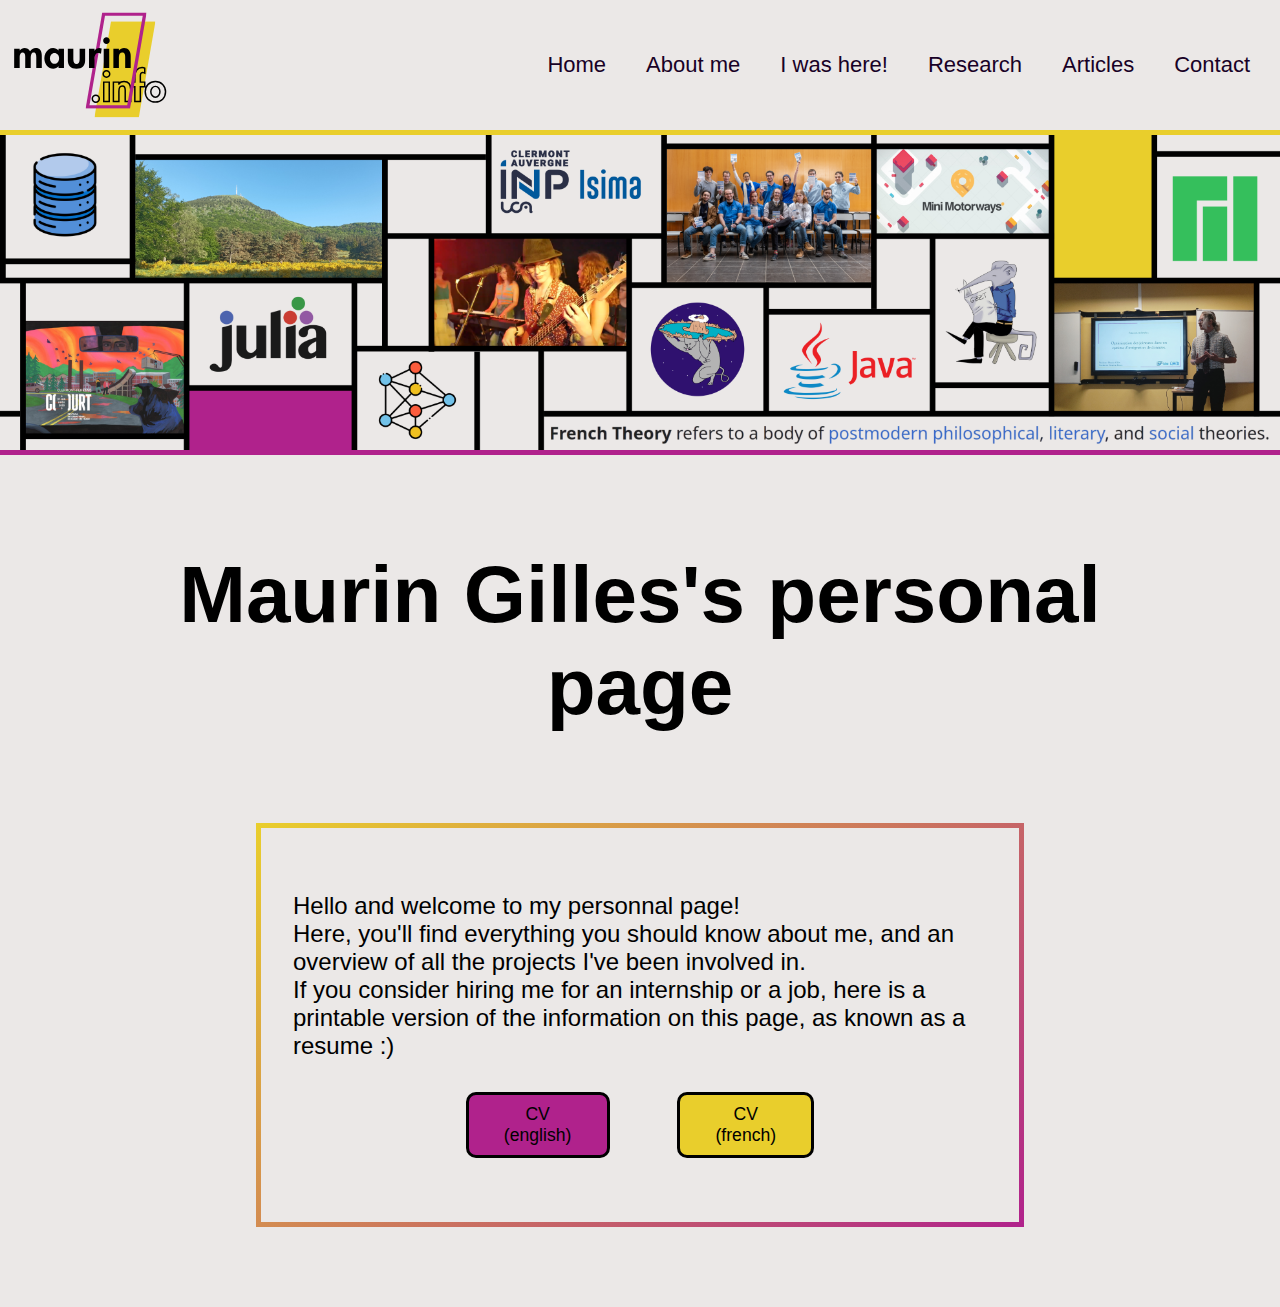
<file: index.html>
<!DOCTYPE html>
<html lang="en">
<head>
    <title>Maurin Gilles</title>
    <meta name="viewport" content="width=device-width, initial-scale=1">
    <meta charset="utf-8">
    <meta name="keywords" content="Maurin Gilles, Isima, Informatique, Informaticien, Ingénieur, Etudiant, Stagiaire, Clermont-Ferrand, Développeur">
    <meta name="description" content="Page d'accueil du site web de Maurin Gilles.">
    <link rel="icon" type="image/x-icon" href="./imgs/logo.svg">
    
    <link rel="stylesheet" type="text/css" href="./styles/styles.css">
    <link rel="stylesheet" type="text/css" href="./styles/responsive.css">
</head>



<body>

    <nav class="menu-container">
      <!-- burger menu -->
      <input type="checkbox" aria-label="Toggle menu" />
      <span></span>
      <span></span>
      <span></span>
  
      <!-- logo -->
      <a  href=""class="menu-logo">
        <img src="./imgs/logo.svg" alt="magilles5's logo"/>
      </a>
  
      <!-- menu items -->
      <div class="menu">
        <ul></ul>
        <ul>
          <li>
            <a href="./index.html">Home</a>
          </li>
          <li>
            <a href="./aboutme.html">About me</a>
          </li>
          <li>
            <a href="./iwashere.html">I was here!</a>
          </li>
          <li>
            <a href="./research.html">Research</a>
          </li>
          <li>
            <a href="./articles.html">Articles</a>
          </li>
          <li>
            <a href="./contact.html">Contact</a>
          </li>
        </ul>
      </div>
    </nav>
    
   
    <div class="index_main">
      
        <div class="main_image">
          <img id="main_img1" src="imgs/linkedin_banner.png">
          <img id="main_img2" src="imgs/linkedin_banner.png">
        </div>

        <h1>
          Maurin Gilles's personal page
        </h1>

        <div class="gt_border_ext">
          <div class="gt_border_int">
            <p>
              Hello and welcome to my personnal page! <br>
              Here, you'll find everything you should know about me, and an overview of all the projects I've been involved in. <br>

              If you consider hiring me for an internship or a job, here is a printable version of the information on this page, as known as a resume :)
            </p>

            <ul class="CVs">
              <li>
                <a href="docs/CV_MG_EN.pdf"><button id="ENCV">CV<br>(english)</button></a>
              </li>
              <li>
                <a href="docs/CV_MG_FR.pdf"><button id="FRCV">CV<br>(french)</button></a>
              </li>
            </ul>

          </div>
        </div>
        
    </div>


    
</body>
</html>
</file>
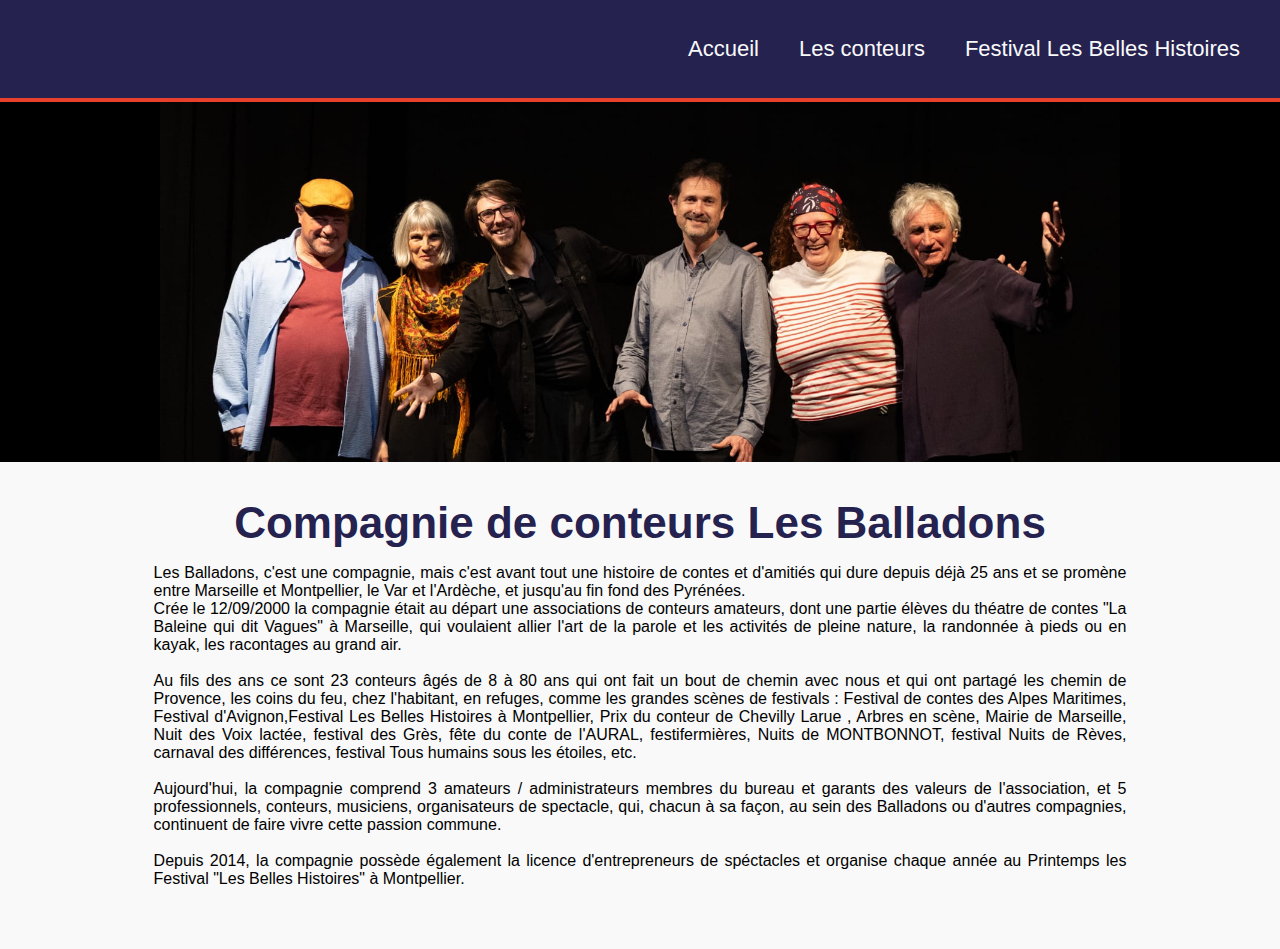
<file: balladons/index.html>
<!DOCTYPE html>
<html lang="fr">
<head>
    <title>Cie Les Balladons</title>
    <meta name="viewport" content="width=device-width, initial-scale=1">
    <meta charset="utf-8">
    <meta name="keywords" content="Balladons">
    <meta name="description" content="Site web de la compagnie des Balladons">

    <link rel="stylesheet" type="text/css" href="./styles/style.css">
    <link rel="stylesheet" type="text/css" href="./styles/menu.css">
    <link rel="stylesheet" type="text/css" href="./styles/responsive.css">
</head>



<body id="index_page">

    <nav class="menu-container">
        <!-- burger menu -->
        <input type="checkbox" aria-label="Toggle menu" />
        <span></span>
        <span></span>
        <span></span>
      
        
        <!-- menu items -->
        <div class="menu">
          <ul>
          </ul>
          <ul>
            <li id="menu_accueil">
              <a href="./index.html">
                Accueil
              </a>
            </li>
            <li id="menu_conteurs">
              <a href="./conteurs.html">
                Les conteurs
              </a>
            </li>
            <li id="menu_fbh">
              <a href="./fbh.html">
                Festival Les Belles Histoires
              </a>
            </li>
          </ul>
        </div>
    </nav>

    <div id="accueil_img_container">
      <img class="accueil_img" id="accueil_img_haut" src="./photos/balladons_accueil_haut.jpeg"/>
      <img class="accueil_img" id="accueil_img_bas" src="./photos/balladons_accueil_bas.jpeg"/>
    </div>
    

    <div class="accueil_container">
      <h1 class="accueil_site">Compagnie de conteurs Les Balladons</h1>

      <p class="accueil_par">
        Les Balladons, c'est une compagnie, mais c'est avant tout une histoire de contes et d'amitiés qui dure depuis déjà 25 ans et se promène entre Marseille et Montpellier, le Var et l'Ardèche, et jusqu'au fin fond des Pyrénées.
        <br>
        Crée le 12/09/2000 la compagnie était au départ une associations de conteurs amateurs, dont une partie élèves du théatre de contes "La Baleine qui dit Vagues" à Marseille, qui voulaient allier l'art de la parole et les activités de pleine nature, la randonnée à pieds ou en kayak, les racontages au grand air.
        <br><br>
        Au fils des ans ce sont 23 conteurs âgés de 8 à 80 ans qui ont fait un bout de chemin avec nous et qui ont partagé les chemin de Provence, les coins du feu, chez l'habitant, en refuges, comme les grandes scènes de festivals  : Festival de contes des Alpes Maritimes, Festival d'Avignon,Festival Les Belles Histoires à Montpellier, Prix du conteur de Chevilly Larue , Arbres en scène, Mairie de Marseille, Nuit des Voix lactée, festival des Grès, fête du conte de l'AURAL, festifermières, Nuits de MONTBONNOT, festival Nuits de Rèves, carnaval des différences, festival Tous humains sous les étoiles, etc.
        <br><br>
        Aujourd'hui, la compagnie comprend 3 amateurs / administrateurs membres du bureau et garants des valeurs de l'association, et 5 professionnels, conteurs, musiciens, organisateurs de spectacle, qui, chacun à sa façon, au sein des Balladons ou d'autres compagnies, continuent de faire vivre cette passion commune. 
        <br><br>
        Depuis 2014, la compagnie possède également la licence d'entrepreneurs de spéctacles et organise chaque année au Printemps les Festival "Les Belles Histoires" à Montpellier.
  
      </p>
    </div>

</body>
</html>
</file>
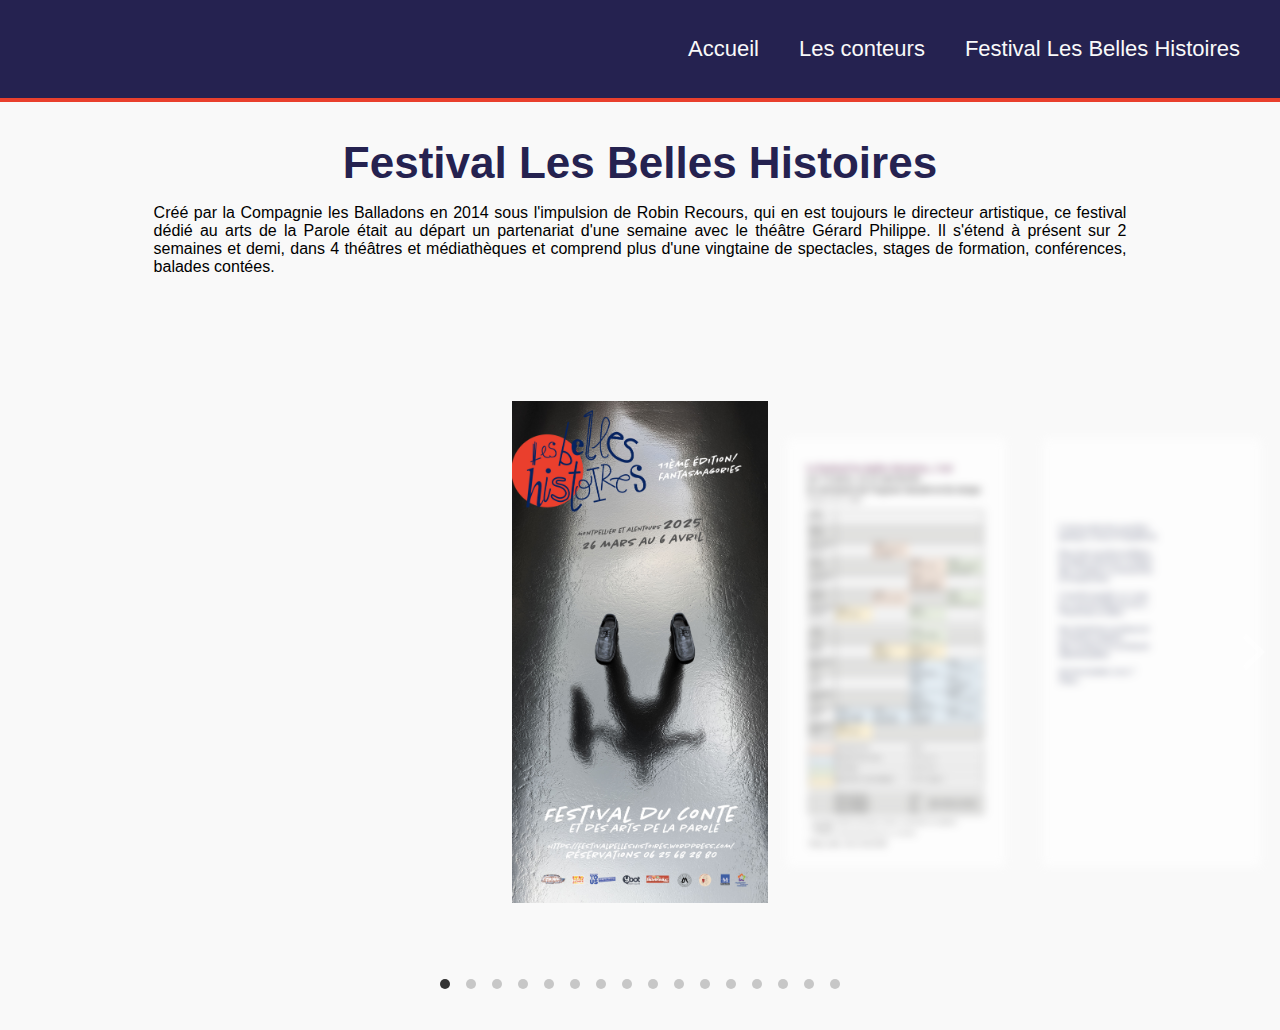
<file: balladons/fbh.html>
<!DOCTYPE html>
<html lang="fr">
<head>
    <title>Cie Les Balladons</title>
    <meta name="viewport" content="width=device-width, initial-scale=1">
    <meta charset="utf-8">
    <meta name="keywords" content="Balladons">
    <meta name="description" content="Site web de la compagnie des Balladons">

    <link rel="stylesheet" type="text/css" href="./styles/style.css">
    <link rel="stylesheet" type="text/css" href="./styles/menu.css">
    <link rel="stylesheet" type="text/css" href="./styles/responsive.css">
    <link rel="stylesheet" href="./flickity.css" media="screen">
    <link rel="stylesheet" type="text/css" href="./styles/carousel.css">
</head>



<body>

    <nav class="menu-container">
        <!-- burger menu -->
        <input type="checkbox" aria-label="Toggle menu" />
        <span></span>
        <span></span>
        <span></span>
      
        
        <!-- menu items -->
        <div class="menu">
          <ul>
          </ul>
          <ul>
            <li id="menu_accueil">
              <a href="./index.html">
                Accueil
              </a>
            </li>
            <li id="menu_conteurs">
              <a href="./conteurs.html">
                Les conteurs
              </a>
            </li>
            <li id="menu_fbh">
              <a href="./fbh.html">
                Festival Les Belles Histoires
              </a>
            </li>
          </ul>
        </div>
    </nav>


    <div class="accueil_container">
      <h1 class="accueil_site">Festival Les Belles Histoires</h1>

      <p class="accueil_par">
          Créé par la Compagnie les Balladons en 2014 sous l'impulsion de Robin Recours, qui en est toujours le directeur artistique, ce festival dédié au arts de la Parole était au départ un partenariat d'une semaine avec le théâtre Gérard Philippe.
          Il s'étend à présent sur 2 semaines et demi, dans 4 théâtres et médiathèques et comprend plus d'une vingtaine de spectacles, stages de formation, conférences, balades contées.
      </p>
    </div>


<!-- Flickity HTML init -->


<!-- Flickity HTML init -->
<div class="carousel js-flickity">
    <!-- images from unsplash.com -->
    <div class="carousel-cell">
      <img src="./imgs/dl_portrait_1s-p1.jpg"/>
    </div>
    <div class="carousel-cell">
        <img src="./imgs/dl_portrait_1s-p2.jpg"/>
    </div>
    <div class="carousel-cell">
        <img src="./imgs/dl_portrait_1s-p3.jpg"/>
    </div>
    <div class="carousel-cell">
        <img src="./imgs/dl_portrait_1s-p4.jpg"/>
    </div>
    <div class="carousel-cell">
        <img src="./imgs/dl_portrait_1s-p5.jpg"/>
    </div>
    <div class="carousel-cell">
        <img src="./imgs/dl_portrait_1s-p6.jpg"/>
    </div>
    <div class="carousel-cell">
        <img src="./imgs/dl_portrait_1s-p7.jpg"/>
    </div>
    <div class="carousel-cell">
        <img src="./imgs/dl_portrait_1s-p8.jpg"/>
    </div>
    <div class="carousel-cell">
        <img src="./imgs/dl_portrait_1s-p9.jpg"/>
    </div>
    <div class="carousel-cell">
        <img src="./imgs/dl_portrait_1s-p10.jpg"/>
    </div>
    <div class="carousel-cell">
        <img src="./imgs/dl_portrait_1s-p11.jpg"/>
    </div>
    <div class="carousel-cell">
        <img src="./imgs/dl_portrait_1s-p12.jpg"/>
    </div>
    <div class="carousel-cell">
        <img src="./imgs/dl_portrait_1s-p13.jpg"/>
    </div>
    <div class="carousel-cell">
        <img src="./imgs/dl_portrait_1s-p14.jpg"/>
    </div>
    <div class="carousel-cell">
        <img src="./imgs/dl_portrait_1s-p15.jpg"/>
    </div>
    <div class="carousel-cell">
        <img src="./imgs/dl_portrait_1s-p16.jpg"/>
    </div>
  </div>  

<script src="./flickity.pkgd.min.js"></script>
</body>
</html>
</file>
<file: styles/styles.css>
/***************************************************************************************************************************************************************************************************/
/* RESET + BASIC */
/***************************************************************************************************************************************************************************************************/

html, body, div, a,
h1, h2, h3, h4, h5, h6, p, blockquote,
em, img, strong, var, caption,.articles_list, .articles_list,
table, tbody, tfoot, thead, tr, th, td,
article, aside, figcaption, footer, header,
nav, section, button {
    margin: 0;
    padding: 0;
    border: 0;
    font-size: 100%;
    font-family: helvetica, sans-serif;
    vertical-align: baseline;
    box-sizing: border-box;
    overflow: auto;
    margin-block-start: 0;
    margin-block-end: 0;
    margin-inline-start: 0px;
    margin-inline-end: 0px;
    text-decoration: none;
}

:root {
  --ylw:#E9CE2C;
  --ppl:#B0228C;
}



a {
  overflow: visible;
}

section {
  background-color: #EBE8E7;
}

p a {
  color:black;
}

p a:hover {
  color:var(--ppl);
  text-decoration-color:var(--ppl);
}

/***************************************************************************************************************************************************************************************************/
/* MENU */
/***************************************************************************************************************************************************************************************************/

.menu-container {
  position: fixed;
  display: flex;
  align-items: center;
  background: #EBE8E7;
  color: var(--ylw);
  padding: 10px;
  z-index: 3;
  -webkit-user-select: none;
  user-select: none;
  box-sizing: border-box;
  border-bottom : solid thick;
}

.menu-logo {
  /*overflow: auto;*/
  line-height: 0;
  margin: 0;
}

.menu-logo img {
  max-height: 110px;
  flex-shrink: 0;
}

.menu-container a {
  overflow: visible;
  text-decoration: none;
  color: #EBE8E7;
  transition: color 0.3s ease;
}

.menu-container a:hover {
  color: var(--ppl);
}

.menu-container a:active {
  color: var(--ylw);
}

.menu-container input {
  display: block;
  width: 35px;
  height: 25px;
  margin: 0;
  position: absolute;
  cursor: pointer;
  opacity: 0; /* hide this */
  z-index: 3; /* and place it over the hamburger */
  -webkit-touch-callout: none;
}

/***************************************************************************************************************************************************************************************************/
/* BURGER MENU */
/***************************************************************************************************************************************************************************************************/

.menu-container span {
  display: block;
  width: 33px;
  height: 4px;
  margin-bottom: 5px;
  position: relative;
  background: #180126;
  border-radius: 3px;
  z-index: 1;
  transform-origin: 4px 0px;
  transition: transform 0.5s cubic-bezier(0.77,0.2,0.05,1.0),
              background 0.5s cubic-bezier(0.77,0.2,0.05,1.0),
              opacity 0.55s ease;
}

.menu-container span:first-child {
  transform-origin: 0% 0%;
}

.menu-container span:nth-child(3) {
  transform-origin: 0% 100%;
}

.menu-container input:checked ~ span {
  opacity: 1;
  transform: rotate(45deg) translate(3px,-1px);
  background: #ded9e2;
}

.menu-container input:checked ~ span:nth-child(4) {
  opacity: 0;
  transform: rotate(0deg) scale(0.2, 0.2);
}

.menu-container input:checked ~ span:nth-child(3) {
  transform: rotate(-45deg) translate(-5px,11px);
}

.menu ul {
  list-style: none;
}

.menu li {
  padding: 10px 0;
  font-size: 22px;
}

/***************************************************************************************************************************************************************************************************/
/* INDEX */
/***************************************************************************************************************************************************************************************************/



.index_main {
  background-color: #EBE8E7;
  max-width:100%;
  overflow:hidden;
  z-index: 1;
}

.main_image {
  width:200%;
  margin-top:130px;
  display:inline-flex;
}

.main_image img {
  width:100%;
  border-bottom: solid thick var(--ppl);
  animation: scrolling 40s linear infinite;
}

@keyframes scrolling {
  0% {
    transform: translateX(0);
  }
  100% {
    transform: translateX(-100%);
  }
}

.index_main h1 {
  margin:10vh;
  text-align:center;
  font-size: 5em;
  border-bottom: 5vh;
}



/***************************************************************************************************************************************************************************************************/
/* CVS */
/***************************************************************************************************************************************************************************************************/

.CVs {
  margin:auto;
  margin-top: 2em;
  display:flex;
  justify-content: space-around;
  width: 60%;
  padding: 0;
}

.CVs li {
  display: inline-block;
}

.CVs button {
  font-size: 110%;
  border: solid black 3px;
  padding: 0.5em 2em 0.5em 2em;
  border-radius: 10px;
}

#ENCV {
  background: var(--ppl);
}

#ENCV:hover {
  background-color:#EBE8E7;
  border-color: var(--ppl);
  transform: scale(115%);
}

#FRCV {
  background: var(--ylw);
}

#FRCV:hover {
  background-color:#EBE8E7;
  border-color: var(--ylw);
  transform: scale(115%);
}

.CVs + p {
  font-size: 105%;
  text-align:center;
  margin-top:2em;
}

.aboutme_main, .iwh_main {
  position: relative;
  height:100%;
  width:100%;
  overflow-y:hidden;
  background-color: #EBE8E7;
  margin-top:110px;
  padding-bottom:10px;
}

/***************************************************************************************************************************************************************************************************/
/* GRADIENT-TOGGLED-BORDER */
/***************************************************************************************************************************************************************************************************/


.gt_border_ext{
  background: linear-gradient(140deg, var(--ylw) 0%, var(--ppl) 100%);
  padding: 5px;
  max-width: 60vw;
  margin: auto;
  margin-bottom: 5em;
  margin-top:5em;
  overflow: visible;
}

.gt_border_ext *{
  overflow:visible;
}

.gt_border_int {
  background-color:#EBE8E7;
  padding: 4em 2em 4em 2em;
}

.gt_border_int p, .gt_border_int h2 {
  font-size: 150%;
}

.gt_border_int h2 {
  font-size: 200%;
  padding-left:2.5em;
  margin-bottom:0.5em;
}

/***************************************************************************************************************************************************************************************************/
/* POSITIONING ELEMENTS IN ABOUTME AND IWASHERE PAGES */
/***************************************************************************************************************************************************************************************************/


/*****************/
/* About me page */
/*****************/

/* Who I am */

#aboutme_coucou{
  margin-top:7vh;
  rotate:2deg;
}

#aboutme_coucou p, #aboutme_coucou h2{
  rotate:-2deg;
}

/* My cursus */

#aboutme_cursus{
  margin:auto;
  rotate: -5deg;
}

#aboutme_cursus p, #aboutme_cursus h2, #aboutme_cursus img {
  rotate: 5deg;
}

#isima_logo {
  max-height:6em;
  margin-left:4em;
}

/* Computer science */

#aboutme_cs {
  margin:auto;
  margin-top:10vh;
  rotate: 5deg;
}

#aboutme_cs p, #aboutme_cs h2, #aboutme_cs img {
  rotate:-5deg;
}

#java_logo {
  max-height:7em;
  margin:0 0 -1em 40vw;
}

/* Philosophy */

#aboutme_philo {
  margin-top: 9vh;
  rotate:-2deg;
}

#aboutme_philo p, #aboutme_philo h2 {
  rotate:2deg;
}

/* Music */

#aboutme_music {
  margin-top: 9vh;
  rotate:8deg;
}

#aboutme_music p, #aboutme_music h2 {
  rotate:-8deg;
}

/******************/
/* I was here page*/
/******************/

/* Credit Agricole Centre France */

#iwh_cacf {
  margin:auto;
  margin-top:8vh;
  rotate: 1deg;
}

#iwh_cacf p, #iwh_cacf h2 {
  rotate: -1deg;
}

/* Lebon */

#iwh_lebon {
  margin-top:8em;
  rotate: -7deg;
}

#iwh_lebon h2, #iwh_lebon p {
  rotate:7deg;
}

/* GaZZette */

#iwh_gazzette {
  margin-top:15vh;
  rotate:8deg;
}

#iwh_gazzette p {
  padding: 0em 0em 0em 0em;
}

#iwh_gazzette h2, #iwh_gazzette p,  #iwh_gazzette img {
  rotate:-8deg;
}

#gazzette_logo {
  max-height: 13em;
  margin: -4em 0 -2em 42vw;
  overflow: visible;
}

/* FedEA */

#iwh_fedea {
  rotate:-4deg;
  margin-top:14vh;
}

#iwh_fedea p, #iwh_fedea h2, #iwh_fedea img {
  rotate:4deg;
}

#fedea_logo {
  max-height:20em;
  margin: -6em 0 -8em 4em;
}

/* Enigma */

#iwh_enigma {
  margin:auto;
  rotate:1deg;
}

#iwh_enigma p, #iwh_enigma h2, #iwh_enigma img {
  rotate:-1deg;
}

#enigma_logo {
  max-height: 12em;
  margin: 0 0 -2em 40vw;
}

/* TelluZZEon */

#iwh_telluzzeon {
  rotate:11deg;
  margin-top:14vh;
}

#iwh_telluzzeon p, #iwh_telluzzeon h2, #iwh_telluzzeon img {
  rotate:-11deg;
}

#telluzzeon_logo {
  max-height: 11em;
  margin: 0 0 -3em 45vw;
}

/* Clermont ISFF */

#iwh_isff {
  margin-top:15vh;
  rotate:-2deg;
}

#iwh_isff h2, #iwh_isff p,  #iwh_isff img {
  rotate:2deg;
}

#isff {
  max-height:12em;
  margin-left:2em;
  margin-top:1em;
}

/***************************************************************************************************************************************************************************************************/
/* COOL TEXT */
/***************************************************************************************************************************************************************************************************/

@import url(https://fonts.googleapis.com/css?family=Montserrat);

.cool_text {
  margin-top:5vh;
  display: flex;
  height: 100%;
  align-items: center;
}

svg {
    display: block;
    font: 10.5em 'Montserrat';
    max-height:20vh;
    margin: 0 auto;
}

.text-copy {
    fill: none;
    stroke: white;
    stroke-dasharray: 6% 29%;
    stroke-width: 5px;
    stroke-dashoffset: 0%;
    animation: stroke-offset 5.5s infinite linear;
}

.text-copy:nth-child(1){
  stroke: black;
  animation-delay: -1;
}

.text-copy:nth-child(2){
  stroke: var(--ppl);
  animation-delay: -2s;
}

.text-copy:nth-child(3){
  stroke: #687ec9;
  animation-delay: -3s;
}

.text-copy:nth-child(4){
  stroke: #4ecdb4;
  animation-delay: -4s;
}

.text-copy:nth-child(5){
  stroke: var(--ylw);
  animation-delay: -5s;
}

@keyframes stroke-offset{
  100% {stroke-dashoffset: -35%;}
}

/***************************************************************************************************************************************************************************************************/
/* DASHED LINE */
/***************************************************************************************************************************************************************************************************/

.animated_dashed_line {
  height:2px;
  width:100vw;
  display:inline-flex;
}

.animated_dashed_line span {
  overflow:visible;
  width:25vw;
  height:4px;
}

.animated_dashed_line + div {
  height:0px;
  width:100%;
  border-bottom: 4px dashed #EBE8E7;
  border-top: 4px dashed #EBE8E7;
  transform: translateY(-8px);
}

.animated_dashed_line span:nth-child(1) {
  animation: first 4s infinite;
  animation-timing-function: steps(1);
}
.animated_dashed_line span:nth-child(2) {
  animation: second 4s infinite;
  animation-timing-function: steps(1);
}
.animated_dashed_line span:nth-child(3) {
  animation: third 4s infinite;
  animation-timing-function: steps(1);
}
.animated_dashed_line span:nth-child(4) {
  animation: fourth 4s infinite;
  animation-timing-function: steps(1);
}

@keyframes first {
  0% { background-color: var(--ppl); }
  25% { background-color: #687ec9; }
  50% { background-color: #4ecdb4; }
  75% { background-color: var(--ylw) }
  100% { background-color: var(--ppl); }
}

@keyframes second {
  0% { background-color: #687ec9; }
  25% { background-color: #4ecdb4; }
  50% { background-color: var(--ylw) }
  75% { background-color: var(--ppl); }
  100% { background-color: #687ec9; }
}

@keyframes third {
  0% { background-color: #4ecdb4; }
  25% { background-color: var(--ylw) }
  50% { background-color: var(--ppl);}
  75% { background-color: #687ec9; }
  100% { background-color: #4ecdb4; }
}

@keyframes fourth {
  0% { background-color: var(--ylw) }
  25% { background-color: var(--ppl); }
  50% { background-color: #687ec9; }
  75% { background-color: #4ecdb4; }
  100% { background-color: var(--ylw) }
}



/***************************************************************************************************************************************************************************************************/
/* ARTICLES & RESEARCH */
/***************************************************************************************************************************************************************************************************/

/* both */

.articles_main, .research_main {
  position: relative;
  min-height:100vh;
  height:100%;
  width:100%;
  overflow-y:hidden;
  background-color: #EBE8E7;
  margin-top:110px;
  padding-bottom:10px;
}

.intro {
  width:100%;
  margin:auto;
  text-align:center;
  font-size:130%;
  padding: 0 18vw 0 18vw;
}

/***************************************************************************************************************************************************************************************************/
/* RESEARCH */
/***************************************************************************************************************************************************************************************************/

.research_work h2 {
  font-size:250%;
  margin:1em 0em 1em 4em;
}

.research_work h3 {
  font-size:180%;
  margin:0 18vw 1em 18vw;
  text-align:justify;
}

.research_work p,.research_work ul  {
  font-size:120%;
  margin:0 18vw 0 18vw;
  text-align:justify;
}

.research_work p {
  margin-bottom:1.5em;
}



/***************************************************************************************************************************************************************************************************/
/* ARTICLES */
/***************************************************************************************************************************************************************************************************/

.gzzt_btn {
  border: solid var(--ylw) 3px;
  padding: 0.5em 2em 0.5em 2em;
  border-radius: 10px;
  background: transparent;
  display:block;
  margin-left:auto;
  margin-right:auto;
  margin-top:2em;
  max-width:12em;
  text-decoration: none;
  color:black;
  transition: transform 200ms ease-in-out;
}

.gzzt_btn a {
  text-decoration: none;
  color:black;
}

.gzzt_btn:hover {
  overflow:visible;
  border: solid var(--ppl) 3px;
  transform: scale(120%);
}

.articles_main h1 {
  margin: 0.5em 0 0.5em 0;
  text-align: center;
  font-size:400%;
}

.articles_list {
  overflow:hidden;
}

.article {
  box-sizing: border-box;
  width:100%;
  display:inline-flex;
  justify-content: space-around;
  align-items: center;
  padding: 0.5em 15em 0.5em 15em;
}

.article_presentation {
  max-width:50vw;
}

.article_presentation h2 {
  font-size:170%;
  margin-bottom:0.7em;
}

.article_presentation p {
  font-size:110%;
}


.article_img {
  max-height:20vh;
}

.article_btn {
  height:4em;
  width:4em;
  border: solid 2px black;
  border-radius:50%;
  background:var(--ppl);
  color:black;
  text-align: center;
  vertical-align: bottom;
}

.article_btn:hover {
  background:var(--ylw);
}

/***************************************************************************************************************************************************************************************************/
/* Contact *
/***************************************************************************************************************************************************************************************************/

.contact_main {
  min-height : 100vh;
  padding:200px 25vw 0 25vw;
  background-color: #ebe8e7;
  
}

.contact_list {
  display: flex;
  flex-direction: column;
}

.contact_list li {
  margin: 1em 0 0.5em 0;
  display: inline-flex;
  align-items: center;
}

.icon {
  max-height:2em;
  margin-right:2em;
}

.contact_list li a {
  text-decoration: none;
  font-weight: bold;
  color: var(--ppl);
}

.contact_list li a:hover {
  text-decoration: none;
  color: var(--ylw);
}




/***************************************************************************************************************************************************************************************************/
/* DESKTOP ONLY STYLE*/
/***************************************************************************************************************************************************************************************************/

@media only screen and (min-width: 768px) { 
  .menu-container {
    width: 100%;
  }

  .menu-container a {
    color: #180126;
  }

  .menu-container input {
    display: none;
  }

  /* Burger menu */
  .menu-container span {
    display: none;
  }

  .menu {
    position: relative;
    width: 100%;
    display: flex;
    justify-content: space-between;
  }

  .menu ul {
    display: flex;
    padding: 0;
  }

  .menu li {
    padding: 0 20px;
  }

  .welcome_images * {
    height:100vh;
  }

  .index_main {
    top:200vh;
  }

  #aboutme_coucou, #iwh_enigma {
    margin-left:15vw;
    width:55vw;
  }

  #aboutme_cursus, #iwh_fedea {
    margin-right:10vw;
  }
  
  #aboutme_cs {
    width:65vw;
    margin-left:12vw;
  }

  #iwh_gazzette {
    margin-left:9vw;
  }

  #iwh_isff, #aboutme_philo {
    width:70vw;
    margin-right:8vw;
  }

  #aboutme_music{
    width:80vw;
    margin-right:25vw;
  }

  #aboutme_music p{
    padding-bottom:1.5em;
  }

  #iwh_lebon {
    margin-left:25vw;
    width:52vw;
  }

}
</file>
<file: styles/responsive.css>
@media only screen and (max-width: 767px) { 

    html, body {
      overflow-x: hidden;
      width:100vw;
    }

    .gt_border_int p {
      font-size:120%;
    }

    .menu-container {
      flex-direction: column;
      align-items: flex-end;
      width:100%;
      padding: 25px;
    }

    .menu-logo {
      position: absolute;
      left:0;
      top: 50%;
      padding-left:2vw;
      transform: translateY(-50%);
    }
  
    .menu-logo img {
      max-height: 50px;
    }
  
    .menu {
      display: none;
      position: absolute;
      box-sizing: border-box;
      width: 300px;
      right: -300px;
      top: 0;
      margin: -20px;
      padding: 75px 50px 50px;
      background: #180126;
      -webkit-font-smoothing: antialiased;
      /* to stop flickering of text in safari */
      transform-origin: 0% 0%;
      transition: transform 0.5s cubic-bezier(0.77,0.2,0.05,1.0);
    }
  
    .menu-container input:checked ~ .menu {
      display:block;
      transform: translateX(-100%);
      position:fixed;
    }

    .main_image {
      max-width:440%;
      width:440%;
      margin-top:80px;
    }

    .main_image img {
      width:220%;
    }

    .index_main h1 {
      overflow:visible;
      margin:4vh;
      font-size: 3em;
    }

    .CVs {
      margin:auto;
      margin-top: 2em;
      display:flex;
      justify-content: space-around;
      width: 100%;
    }

    .aboutme_main, .iwh_main {
      max-width:100%;
      overflow:hidden;
      margin:auto;
      padding:auto;
    }

    .gt_border_ext {
      max-width:100%;
      overflow:hidden;
      margin-left:0vw;
    }

    #isima_logo {
      margin-top:2em;
    }

    #iwh_gazzette p {
      padding:0;
    }

    #gazzette_logo {
      max-height:11em;
      margin: -1em 0 -2em 50vw;
    }

    #isff_2023 {
      max-height:8em;
    }

    .articles_main, .research_main {
      margin-top:6vh;
    }

    .intro {
      font-size:110%;
      margin:0;
      padding:2vh 7vw 0 7vw;
    }

    .articles_main h1 {
      margin: 0.5em 0.1em 0.5em 0.1em;
      font-size:350%;
    }

    .article {
      padding:0.2em 0.5em 0.2em 0.5em;
      flex-wrap: wrap;
    }

    .article_presentation {
      order:2;
      max-width: 80vw;
    }

    .article_presentation p {
      font-size:100%;
    }

    .article_img {
      order:1;
      max-height: unset;
      max-width:20vw;
    }

    .article form {
      margin-top:1em;
      order:3;
    }

    .article_btn {
      font-size: small;
    }

    .research_work {
      padding:2vh 7vw 0 7vw;
    }

    .research_work p, .research_work ul {
      font-size:100%;
      margin:0;
    }

    .research_work p {
      margin-bottom:1.5em;
    }

    .research_work h2 {
      margin:0 0 2vh 0;
      padding:0;
      font-size:200%;
    }
    
    .research_work h3 {
      margin:2vh 0 2vh 0;
      padding:0;
      font-size:130%;
    }

    .contact_main {
      padding: 80px 5vw 0 5vw;
      align-items: center;
    }

    .contact_list li {
      flex-direction: column;
      flex-wrap: wrap;
      text-align:center;
    }

    .contact_list li * {
      margin-bottom: 0.2em;
    }

    .icon{
      margin-right:0;
    }
    
  
  }
</file>
<file: balladons/styles/style.css>
/* Coolors */

* {
    font-family: Helvetica, Verdana, sans-serif;
}

:root {
    --bl:#252250;
    --or:#e9402d;
    --wh:#f9f9f9;
    --bo:#873242;
    --be:#f1b7b0;
}

html, body {
    overflow-x: hidden;
    width:100vw;
}

a {
    color:black;
    text-decoration: none;
}

#index_page {
    background: black;
}

#accueil_img_container {
    position: relative;
/*     display: block; */
    font-size: 0;
    max-width: 75vw;
    max-height:40vh;
    margin:auto;
    background:black
}

.accueil_img {
    position:relative;
    top: 0;
    left: 0;
    width: 75vw;
    max-height: 40vh;
    object-fit: cover;
    opacity: 1;
    animation: fade 14s infinite;
}

#accueil_img_haut {
    object-position: 0 30%;
    animation-delay:-4.2s;
}

#accueil_img_bas {
    object-position: 0 20%;
    margin-top:-100%;
    opacity:0;
    animation-delay: 2.8s;
}

@keyframes fade {
    0%, 20%, 80%, 100% {
        opacity: 0;
    }
    30%, 70% {
        opacity: 1;
    }
}

.accueil_container {
    background-color:var(--wh);
    padding:4vh 12vw 5vh 12vw;
}

.accueil_site {
    margin:0;
}

h1 {
    position:relative;
    font-size:275%;
    text-align:center;
    z-index:2;
    color:var(--bl);
}

p {
    position:relative;
    text-align:justify;
    font-size:100%;
    z-index:2;
}

.main_par {
    width:50vw;
    margin:auto;
    margin-bottom:4vh;
}

.page_intro {
    width:30vw;
    margin:auto;
}

ul {
    list-style-type: none;
}

#conteurs_intro {
    padding:0;
    width:100%;
    max-width:100vw;
    display: inline-flex;
    flex-direction: row;
    justify-content: center;
    align-items:center;
}

.image_column {
    display: flex;
    flex-direction: column;
}

.image_column img {
    max-width:25em;
    margin:2em 4em 2em 4em;
    object-fit: contain;
}

#conteurs_img1, #conteurs_img4 {
    transform:rotate(-5deg);
}

#conteurs_img2, #conteurs_img3 {
    transform:rotate(5deg);
}

.sous_titre {
    font-size:220%;
}

.liste_conteurs {
    display: flex;
    flex-flow:row wrap;
    align-items:baseline;
    justify-content: center;
    gap:2em 4em;
    margin:10vh 0 5vh 0;
    padding: 0 12vw 0 12vw;
}

.conteur {
    margin: 0 2.5em 2.5em 2.5em;
    margin:0;
    display:flex;
    flex-direction: column;
}

.conteur h2 {
    font-size:150%;
    margin:0;
}

.conteur h3 {
    margin:0;
    color:var(--or);
    font-size:95%;
}

.conteur p {
    margin:0;
    padding:0;
}

.conteur p a {
    position: relative;
    overflow: hidden;
    text-decoration: underline;
    color: var(--bl);
    &::after {
      content: "";
      background: var(--be);
      position: absolute;
      left: 12px;
      bottom: -6px;
      width: calc(100% - 8px);
      height: calc(100% - 2px);
      z-index: -1;
      transition: 0.35s cubic-bezier(0.25, 0.1, 0, 2.05);
    }
    &:hover:after {
      left: 0;
      bottom: -2px;
      width: 100%;
      height: 100%;
    }
  }

.conteur img {
    margin:auto;
    margin-top:1rem;
    position: relative;
    max-height: 20em;
    max-width:20em;
    box-shadow: 12px 12px var(--or);
}

.text_column a span {
    display:block;
    position: relative;
    top: 0;
    left: 50%;
    width: 24px;
    height: 24px;
    margin-left: -12px;
    border-left: 4px solid var(--bl);
    border-bottom: 4px solid var(--bl);
    -webkit-transform: rotate(-45deg);
    transform: rotate(-45deg);
    -webkit-animation: sdb05 2.5s infinite;
    animation: sdb05 2.5s infinite;
    box-sizing: border-box;
    margin-top:10%;
}

@-webkit-keyframes sdb05 {
    0% {
        -webkit-transform: rotate(-45deg) translate(0, 0);
        opacity: 0;
    }
    50% {
        opacity: 1;
    }
    100% {
        -webkit-transform: rotate(-45deg) translate(-20px, 20px);
        opacity: 0;
    }
}
@keyframes sdb05 {
    0% {
        transform: rotate(-45deg) translate(0, 0);
        opacity: 0;
    }
    50% {
        opacity: 1;
    }
    100% {
        transform: rotate(-45deg) translate(-20px, 20px);
        opacity: 0;
    }
}
</file>
<file: balladons/styles/menu.css>
:root {
    --c8:#bb126f;
    --c7:#493657;
    --c6:#D56DA1;
    --c5:#FFC09F;
    --c4:#FFEE93;
    --c3:#FCF5C7;
    --c2:#ADF7B6;
    --c1:#79ADDC;
    --bg:#f0f5f4;
}
:root {
  --bl:#252250;
  --or:#e9402d;
  --wh:#f9f9f9;
  --bo:#873242;
  --be:#f1b7b0;
}
body {
    font-family: Sans-Serif;
    margin: 0;
    max-width:100%;
    max-height:100%;
    overflow-x:hidden;
    background-color: var(--wh);
  }
  
  .menu-container {
    position: relative;
    display: flex;
    align-items: center;
    background: var(--bl);
    color:  var(--wh);
    padding: 20px;
    -webkit-user-select: none;
    user-select: none;
    box-sizing: border-box;
    z-index:3;
  }

  #menu_accueil a:hover {
    color:var(--or);
  }

  #menu_conteurs a:hover  {
    color:var(--or);
  }

  #menu_fbh a:hover  {
    color:var(--or);
  }

  .menu-container a {
    text-decoration: none;
    color: var(--bl);
    transition: color 0.3s ease;
  }
  /*
  .menu-container a:hover {
    color: #00C6A7;
  }*/
  
  .menu-container input {
    display: block;
    width: 35px;
    height: 25px;
    margin: 0;
    position: absolute;
    cursor: pointer;
    opacity: 0; /* hide this */
    z-index: 2; /* and place it over the hamburger */
    -webkit-touch-callout: none;
  }

  .menu {
    overflow:visible;
  }
  
  /* Burger menu */
  .menu-container span {
    display: block;
    width: 33px;
    height: 4px;
    margin-bottom: 5px;
    position: relative;
    background:  var(--bl);
    border-radius: 3px;
    z-index: 1;
    transform-origin: 4px 0px;
    transition: transform 0.5s cubic-bezier(0.77,0.2,0.05,1.0),
                background 0.5s cubic-bezier(0.77,0.2,0.05,1.0),
                opacity 0.55s ease;
  }
  
  .menu-container span:first-child {
    transform-origin: 0% 0%;
  }
  
  .menu-container span:nth-child(3) {
    transform-origin: 0% 100%;
  }
  
  .menu-container input:checked ~ span {
    overflow:visible;
    opacity: 1;
    transform: rotate(45deg) translate(3px,-1px);
    background: var(--c7);
  }
  
  .menu-container input:checked ~ span:nth-child(4) {
    opacity: 0;
    transform: rotate(0deg) scale(0.2, 0.2);
  }
  
  .menu-container input:checked ~ span:nth-child(3) {
    transform: rotate(-45deg) translate(-5px,11px);
  }
  
  .menu ul {
    list-style: none;
  }
  
  .menu li {
    padding: 10px 0;
    font-size: 22px;
  }
  
  /* mobile styles */
  @media only screen and (max-width: 767px) { 
    .menu-container {
      flex-direction: column;
      align-items: flex-end;
      margin:30px;
      background:var(--wh);
      border:solid 4px var(--bl);
    }
    
    .menu {
      position: absolute;
      box-sizing: border-box;
      width: 300px;
      right: -300px;
      top: 0;
      margin: -40px;
      padding: 70px 10px 20px 60px;
      background:  var(--wh);
      border:solid 4px var(--or);
      border-radius:0 0 0 20px;
      -webkit-font-smoothing: antialiased;
      /* to stop flickering of text in safari */
      transform-origin: 0% 0%;
      transform: translateX(0%);
      transition: transform 0.5s cubic-bezier(0.77,0.2,0.05,1.0);
    }

    .menu ul {
      padding:0;
    }
  
    .menu-container input:checked ~ .menu {
      transform: translateX(-100%);
    }
  }
  
  /* desktop styles */
  @media only screen and (min-width: 768px) { 
    .menu-container {
      max-width: 100%;
      border-bottom: solid 4px var(--or);
    }
  
    .menu-container a {
      color:  var(--wh);
    }
  
    .menu-container input {
      display: none;
    }
  
    /* Burger menu */
    .menu-container span {
      display: none;
    }
  
    .menu {
      position: relative;
      width: 100%;
      display: flex;
      justify-content: space-between;
    }
  
    .menu ul {
      display: flex;
      padding: 0;
    }
  
    .menu li {
      padding: 0 20px;
    }
  }
</file>
<file: balladons/styles/responsive.css>
:root {
    --bl:#252250;
    --or:#e9402d;
    --wh:#f9f9f9;
    --bo:#873242;
    --be:#f1b7b0;
}

@media only screen and (max-width: 767px) { 

    html, body {
        overflow-x: hidden;
        width:100%;
    }

    h1 {
        font-size:220%;
        padding:0 4vw 0 4vw;
    }
    
    p {
        font-size:115%;
        padding:4vh 8vw 4vh 8vw;
        margin:0;
    }

    #index_page {
        background: black;
    }

    #accueil_img_container {
        max-width: 100vw;
    }

    .accueil_img {
        width: 100vw;
        max-height: 30vh;
        object-fit: cover;
    }

    .accueil_container {
        padding:4vh 0 0 0;
    }

    #conteurs_intro {
        flex-direction: column;
        margin-bottom:6vh;
    }
    
    .image_column {
        flex-direction: row;
    }

    .image_column img {
        max-height:8em;
        margin:0 1em 0 1em;
        object-fit: contain;
    }

    .text_column {
        padding:2em 0 2em 0;
        width:100vw;
    }

    .page_intro, .main_par {
        width:84vw;
        font-size:115%;
        padding:4vh 8vw 4vh 8vw;
        margin:0;
    }

    .sous_titre {
        width:80vw;
        padding:0;
        margin:auto;
    }

    .text_column a span {
        margin-top:-2em;
        margin-bottom:1em;
    }

    .liste_conteurs {
        gap:1em 1em;
        margin:6vh 0 2vh 0;
        padding: 0 2vw 0 2vw;
    }
  
    .conteur {
        margin: 0 1em 1.5em 1em;
        padding:0;
        max-width:35vw;
    }

    .conteur h2, .conteur h3, .conteur p, .conteur a {
        max-width:35vw;
    }

    .conteur img {
        margin:auto;
        margin-top:1rem;
        position: relative;
        max-height: 10em;
        max-width:10em;
        box-shadow: 6px 6px var(--or);
    }
}
</file>
<file: balladons/styles/carousel.css>
/* external css: flickity.css */

:root {
    --c8:#bb126f;
    --c7:#493657;
    --c6:#D56DA1;
    --c5:#FFC09F;
    --c4:#FFEE93;
    --c3:#FCF5C7;
    --c2:#ADF7B6;
    --c1:#79ADDC;
    --bg:#f0f5f4;
}

* { box-sizing: border-box; }

body { font-family: sans-serif; }

.carousel {
  background: var;
  margin-bottom:7vh;
}

.carousel-cell {
  width: 70%;
  height: 70vh;
  /* flex-box, center image in cell */
  display: -webkit-box;
  display: -webkit-flex;
  display:         flex;
  -webkit-box-pack: center;
  -webkit-justify-content: center;
          justify-content: center;
  -webkit-align-items: center;
          align-items: center;
}

.carousel-cell img {
  display: block;
  max-width: 100%;
  max-height: 100%;
  /* dim unselected */
  opacity: 0.7;
  -webkit-transform: scale(0.85);
          transform: scale(0.85);
  -webkit-filter: blur(5px);
          filter: blur(5px);
  -webkit-transition: opacity 0.3s, -webkit-transform 0.3s, transform 0.3s, -webkit-filter 0.3s, filter 0.3s;
          transition: opacity 0.3s, transform 0.3s, filter 0.3s;
}

/* brighten selected image */
.carousel-cell.is-selected img {
  opacity: 1;
  -webkit-transform: scale(1);
          transform: scale(1);
  -webkit-filter: none;
          filter: none;
}

@media only screen and (min-width: 767px){
    .carousel-cell {
        width:20vw;
    }
}
/*
@media screen and ( min-width: 768px ) {
  .carousel-cell {
    height: 400px;
  }
}

@media screen and ( min-width: 960px ) {
  .carousel-cell {
    width: 60%;
  }
}*/

/* buttons, no circle */
.flickity-prev-next-button {
  width: 60px;
  height: 60px;
  background: transparent;
  opacity: 0.6;
}
.flickity-prev-next-button:hover {
  background: transparent;
  opacity: 1;
}
/* arrow color */
.flickity-prev-next-button .arrow {
  fill: white;
}
.flickity-prev-next-button.no-svg {
  color: white;
}
/* closer to edge */
.flickity-prev-next-button.previous { left: 0; }
.flickity-prev-next-button.next { right: 0; }
/* hide disabled button */
.flickity-prev-next-button:disabled {
  display: none;
}
</file>
